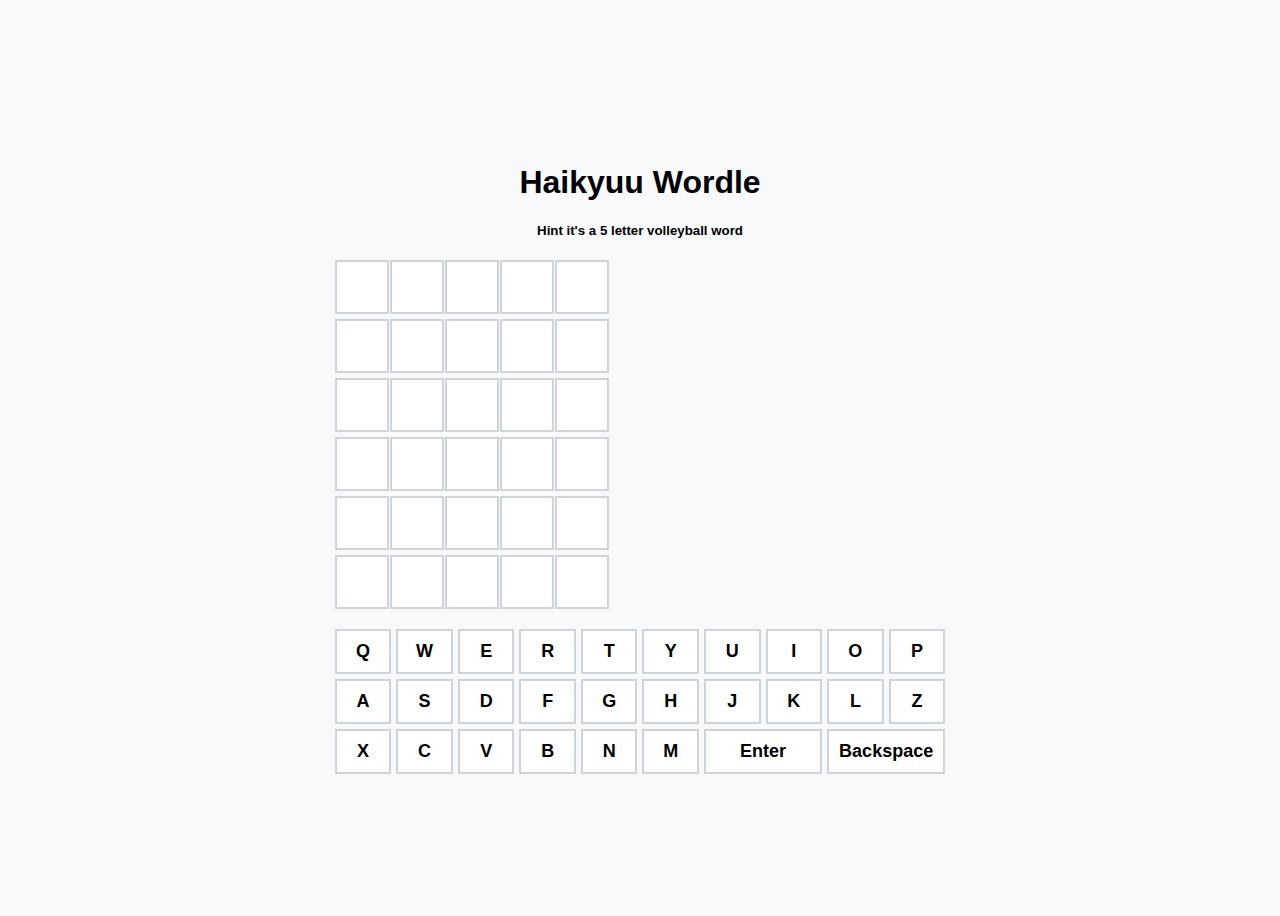
<file: haikyuu_wordle.html>
<!DOCTYPE html>
<html lang="en">
<head>
    <meta charset="UTF-8">
    <meta name="viewport" content="width=device-width, initial-scale=1.0">
    <title>Wordle Clone</title>
    <style>
        body {
            display: flex;
            justify-content: center;
            align-items: center;
            height: 100vh;
            background-color: #f8f9fa;
            font-family: Arial, sans-serif;
        }
        .container {
            text-align: center;
        }
        .grid {
            display: grid;
            grid-template-columns: repeat(5, 50px);
            gap: 5px;
            margin-bottom: 20px;
        }
        .cell {
            width: 50px;
            height: 50px;
            border: 2px solid #ced4da;
            display: flex;
            justify-content: center;
            align-items: center;
            font-size: 24px;
            font-weight: bold;
            background-color: #ffffff;
        }
        .cell.correct {
            background-color: #28a745;
            color: #ffffff;
        }
        .cell.present {
            background-color: #ffc107;
            color: #ffffff;
        }
        .cell.absent {
            background-color: #6c757d;
            color: #ffffff;
        }
        .keyboard {
            display: grid;
            grid-template-columns: repeat(10, 1fr);
            gap: 5px;
        }
        .key {
            padding: 10px;
            border: 2px solid #ced4da;
            background-color: #ffffff;
            cursor: pointer;
            font-size: 18px;
            font-weight: bold;
        }
        .key.enter {
            grid-column: span 2;
        }
        .key.backspace {
            grid-column: span 2;
        }
    </style>
</head>
<body>
    <div class="container">
        <h1>Haikyuu Wordle</h1>
        <h5>Hint it's a 5 letter volleyball word</h5>
        <div id="grid" class="grid"></div>
        <div id="keyboard" class="keyboard"></div>
    </div>
    <script>
        const words = ["spike", "serve", "block", "quick", "vball"];
        const word = words[Math.floor(Math.random() * words.length)];
        let currentRow = 0;
        let currentGuess = "";

        function createGrid() {
            const grid = document.getElementById("grid");
            for (let i = 0; i < 6; i++) {
                for (let j = 0; j < 5; j++) {
                    const cell = document.createElement("div");
                    cell.classList.add("cell");
                    cell.setAttribute("data-row", i);
                    cell.setAttribute("data-col", j);
                    grid.appendChild(cell);
                }
            }
        }

        function createKeyboard() {
            const keyboard = document.getElementById("keyboard");
            const keys = "QWERTYUIOPASDFGHJKLZXCVBNM".split("");
            keys.push("Enter", "Backspace");
            keys.forEach(key => {
                const keyElement = document.createElement("div");
                keyElement.classList.add("key");
                keyElement.textContent = key;
                keyElement.addEventListener("click", () => handleKeyPress(key));
                if (key === "Enter") keyElement.classList.add("enter");
                if (key === "Backspace") keyElement.classList.add("backspace");
                keyboard.appendChild(keyElement);
            });
        }

        function handleKeyPress(key) {
            if (key === "Enter") {
                if (currentGuess.length === 5) {
                    checkGuess();
                }
            } else if (key === "Backspace") {
                currentGuess = currentGuess.slice(0, -1);
                updateGrid();
            } else {
                if (currentGuess.length < 5) {
                    currentGuess += key.toLowerCase();
                    updateGrid();
                }
            }
        }

        function updateGrid() {
            for (let i = 0; i < 5; i++) {
                const cell = document.querySelector(`.cell[data-row="${currentRow}"][data-col="${i}"]`);
                cell.textContent = currentGuess[i] || "";
            }
        }

        function checkGuess() {
            for (let i = 0; i < 5; i++) {
                const cell = document.querySelector(`.cell[data-row="${currentRow}"][data-col="${i}"]`);
                if (currentGuess[i] === word[i]) {
                    cell.classList.add("correct");
                } else if (word.includes(currentGuess[i])) {
                    cell.classList.add("present");
                } else {
                    cell.classList.add("absent");
                }
            }
            if (currentGuess === word) {
                alert("Congratulations! You guessed the word!");
            } else if (currentRow === 5) {
                alert(`Game over! The word was "${word}".`);
            } else {
                currentRow++;
                currentGuess = "";
            }
        }

        createGrid();
        createKeyboard();
    </script>
</body>
</html>
</file>
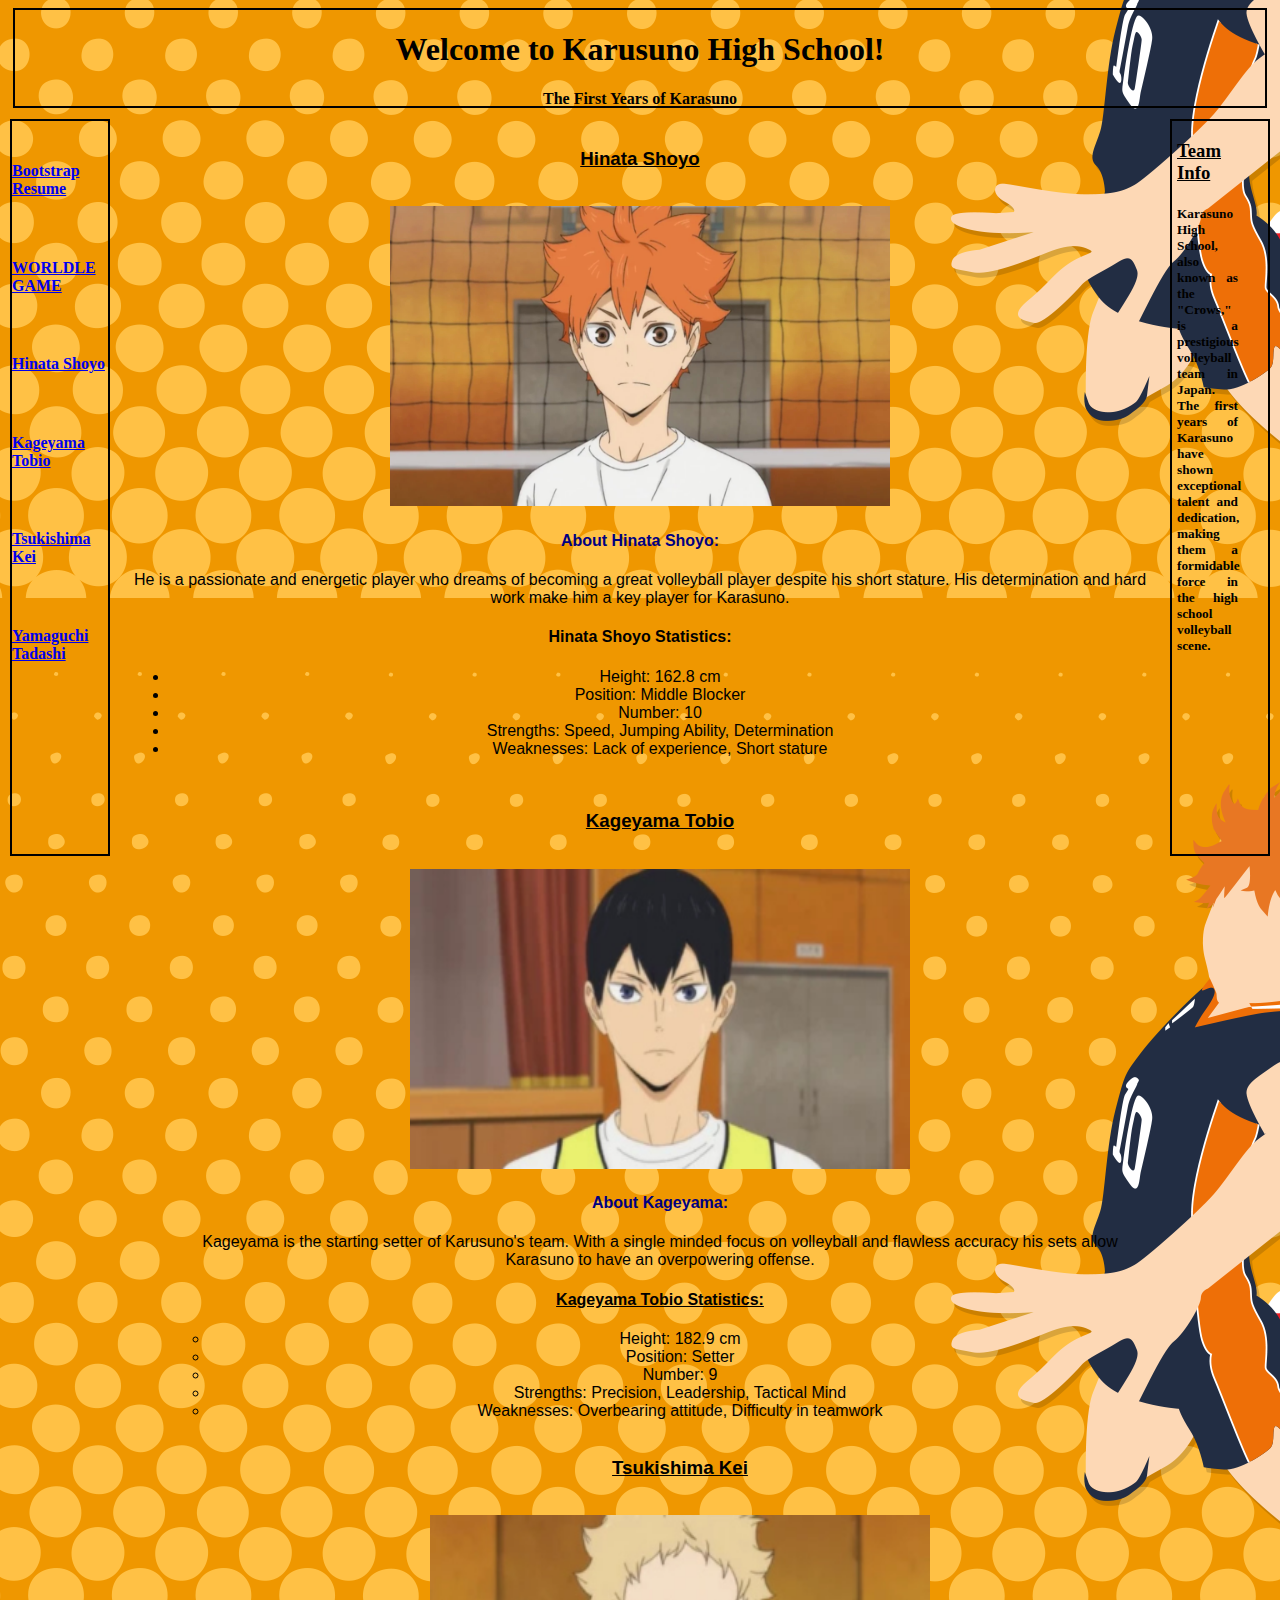
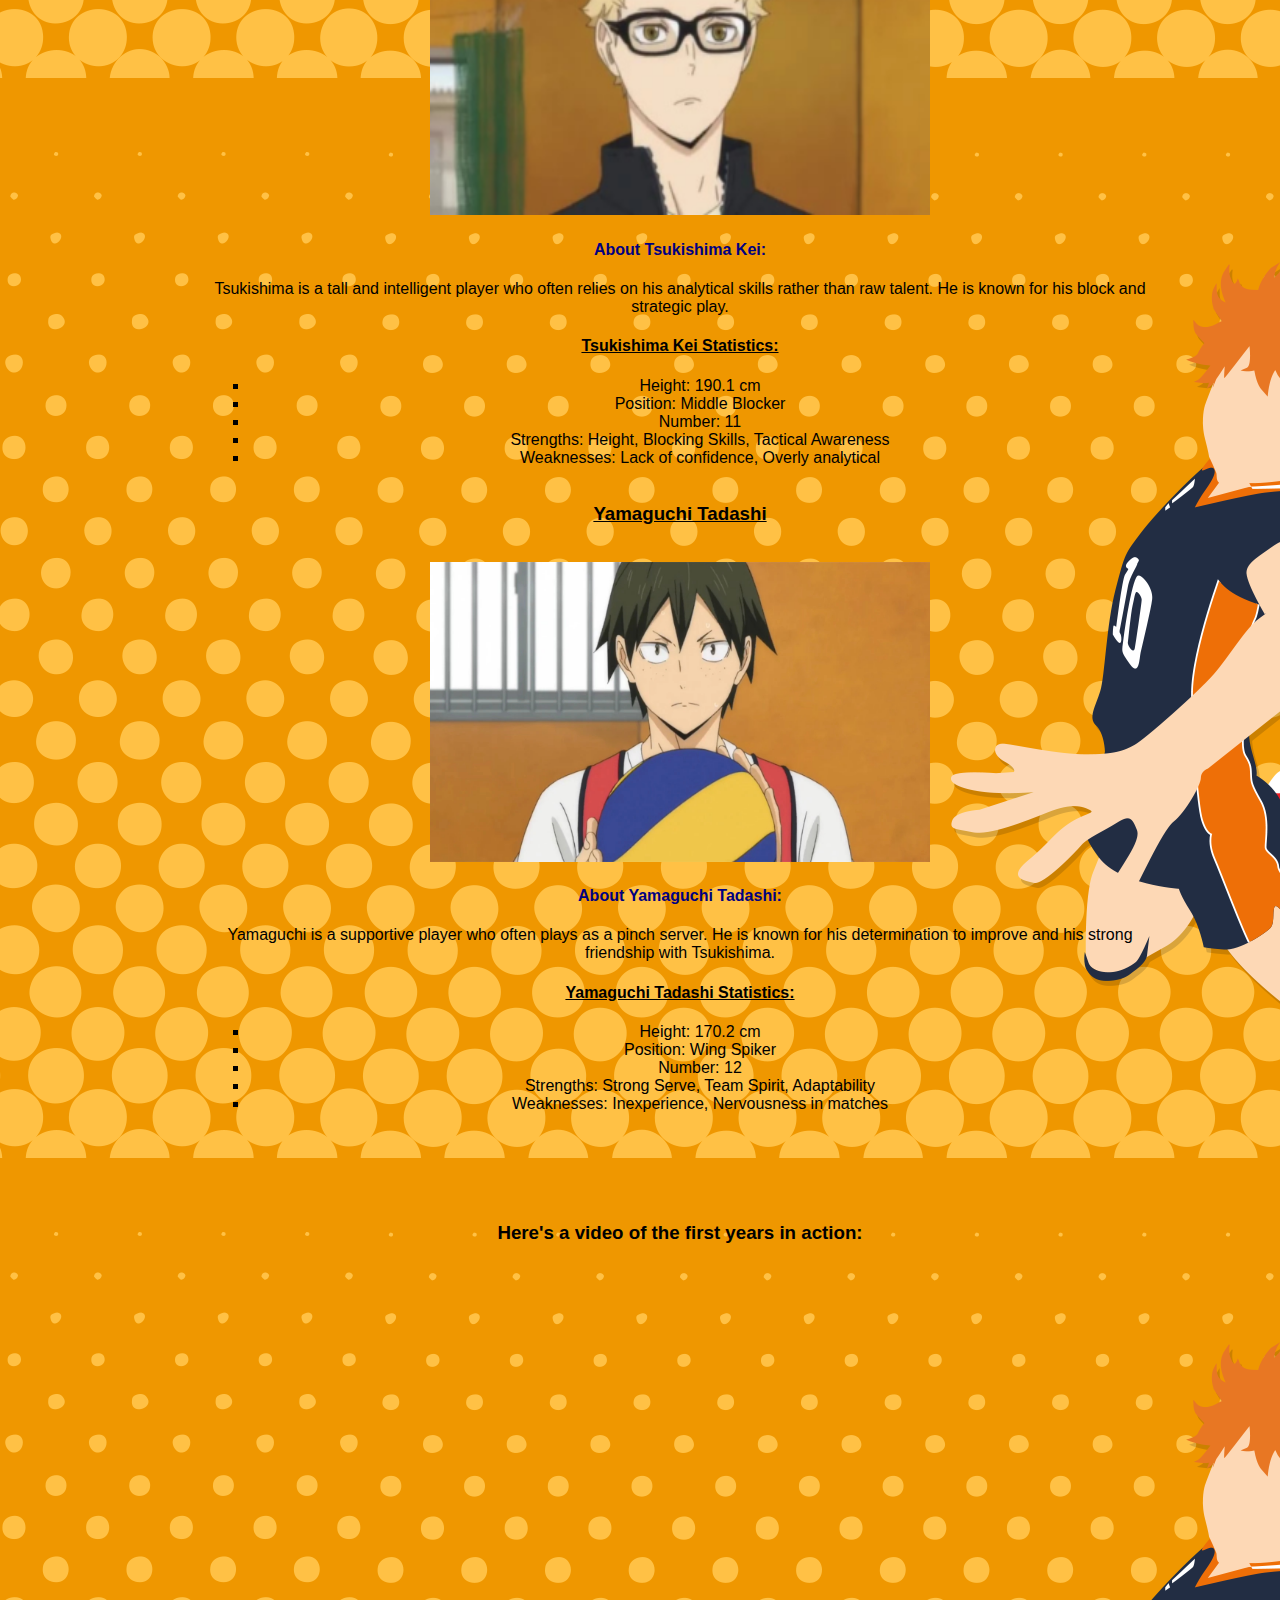
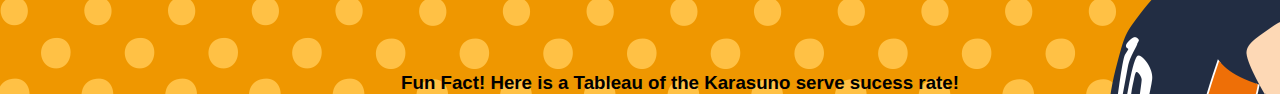
<file: scratch.html>
<!DOCTYPE html>
<html lang="en">
<head>
    <meta charset="UTF-8">
    <meta name="viewport" content="width=device-width, initial-scale=1.0">
    <title>Haikyuu First Year Page</title>
    <link rel="stylesheet" href="../styles/background.css">
    <link rel="stylesheet" href="../styles/formatting.css">
    <link rel="stylesheet" href="../styles/haikyuu.css">
</head>
<body class="background_image background_color font22">
    <div class="common header">
        <h1>Welcome to Karusuno High School!</h1>
        <h4>The First Years of Karasuno</h4>
    </div>
    <div class="common left">
        <!-- <a href="../startbootstrap-clean-blog-gh-pages/index.html"><h4>Bootstrap Resume</h4></a><br> -->
        <a href="../startbootstrap-clean-blog-gh-pages/index.html"><h4>Bootstrap Resume</h4></a><br>
        <a href="haikyuu_wordle.html"><h4>WORLDLE GAME</h4></a><br>
        <a href="#HS"><h4>Hinata Shoyo</h4></a><br>
        <a href="#KT"><h4>Kageyama Tobio</h4></a><br>
        <a href="#TK"><h4>Tsukishima Kei</h4></a> <br>
        <a href="#YT"><h4>Yamaguchi Tadashi</h4></a><br>
    </div>
    <div class="common right">
        <h3 class="underline">Team Info</h3>
        <p><h5>Karasuno High School, also known as the "Crows," is a prestigious volleyball team in Japan. The first years of Karasuno have shown exceptional talent and dedication, making them a formidable force in the high school volleyball scene.</h5></p>
    </div>
    <div class="common middle">
        <h3 id="HS" class="bold underline">Hinata Shoyo</h3><br>
        <img src="../newimage/characters/Hinata.png" alt="Hinata Shoyo" class="character-image"
                style="width: 500px; height: 300px;">
        <p><h4 class="fontcolor">About Hinata Shoyo:</h4> He is a passionate and energetic player who dreams of becoming a great volleyball player despite his short stature. His determination and hard work make him a key player for Karasuno.</p>
        <h4 class="bold">Hinata Shoyo Statistics:</h4>
        <ul>
            <li>Height: 162.8 cm</li>
            <li>Position: Middle Blocker</li>
            <li>Number: 10</li>
            <li>Strengths: Speed, Jumping Ability, Determination</li>
            <li>Weaknesses: Lack of experience, Short stature</li>
        </p>
        <br>
        <h3 id="KT" class="bold underline">Kageyama Tobio</h3><br>
        <img src="../newimage/characters/Kageyama2.png" alt="Kageyama Tobio" class="character-image"
                        style="width: 500px; height: 300px;">
        <p><h4 class="fontcolor">About Kageyama:</h4> Kageyama is the starting setter of Karusuno's team. With a single minded focus on volleyball and flawless accuracy his sets allow Karasuno to have an overpowering offense. </p>
            <h4 class="underline">Kageyama Tobio Statistics:</h4>
        <ul>
            <li>Height: 182.9 cm</li>
            <li>Position: Setter</li>
            <li>Number: 9</li>
            <li>Strengths: Precision, Leadership, Tactical Mind</li>
            <li>Weaknesses: Overbearing attitude, Difficulty in teamwork</li>
        <br>
        <h3 id="TK" class="bold underline">Tsukishima Kei</h3><br>
        <img src="../newimage/characters/Tsukushima.png" alt="Tsukishima Kei" class="character-image"
                                style="width: 500px; height: 300px;">
        <p><h4 class="fontcolor">About Tsukishima Kei:</h4> Tsukishima is a tall and intelligent player who often relies on his analytical skills rather than raw talent. He is known for his block and strategic play.</p>
        <h4 class="underline">Tsukishima Kei Statistics:</h4>
        <ul>
            <li>Height: 190.1 cm</li>
            <li>Position: Middle Blocker</li>
            <li>Number: 11</li>
            <li>Strengths: Height, Blocking Skills, Tactical Awareness</li>
            <li>Weaknesses: Lack of confidence, Overly analytical</li>
        </ul>
        <br>
        <h3 id="YT" class="bold underline">Yamaguchi Tadashi</h3><br>
        <img src="../newimage/characters/Yamaguchi.png" alt="Yamaguchi Tadashi" class="character-image"
                                        style="width: 500px; height: 300px;">
        <p><h4 class="fontcolor">About Yamaguchi Tadashi:</h4> Yamaguchi is a supportive player who often plays as a pinch server. He is known for his determination to improve and his strong friendship with Tsukishima.</p>
        <h4 class="underline">Yamaguchi Tadashi Statistics:</h4>
        <ul>
            <li>Height: 170.2 cm</li>
            <li>Position: Wing Spiker</li>
            <li>Number: 12</li>
            <li>Strengths: Strong Serve, Team Spirit, Adaptability</li>
            <li>Weaknesses: Inexperience, Nervousness in matches</li>
        </ul>
        <br>
        <br>
        <br>
        <br>
        <br>
                <h3 class="bold">Here's a video of the first years in action:</h3>
        <iframe width="560" height="315" src="https://www.youtube.com/embed/EhfVW-5_Z64" title="YouTube video player" frameborder="0" allow="accelerometer; autoplay; clipboard-write; encrypted-media; gyroscope; picture-in-picture" allowfullscreen></iframe>
        <!-- <p>Note: Replace VIDEO_ID with the actual ID of the YouTube video you want to embed.</p> -->
         <br>
         <br>
         <br>
         <br>
         <br>
         <h3>Fun Fact! Here is a Tableau of the Karasuno serve sucess rate!</h3>
         <div class='tableauPlaceholder' id='viz1750277590682' style='position: relative'><noscript><a href='#'><img alt='Dashboard 1 ' src='https:&#47;&#47;public.tableau.com&#47;static&#47;images&#47;Ne&#47;NewWorkbook_16448617046920&#47;Dashboard1&#47;1_rss.png' style='border: none' /></a></noscript><object class='tableauViz'  style='display:none;'><param name='host_url' value='https%3A%2F%2Fpublic.tableau.com%2F' /> <param name='embed_code_version' value='3' /> <param name='site_root' value='' /><param name='name' value='NewWorkbook_16448617046920&#47;Dashboard1' /><param name='tabs' value='no' /><param name='toolbar' value='yes' /><param name='static_image' value='https:&#47;&#47;public.tableau.com&#47;static&#47;images&#47;Ne&#47;NewWorkbook_16448617046920&#47;Dashboard1&#47;1.png' /> <param name='animate_transition' value='yes' /><param name='display_static_image' value='yes' /><param name='display_spinner' value='yes' /><param name='display_overlay' value='yes' /><param name='display_count' value='yes' /><param name='language' value='en-US' /></object></div>                <script type='text/javascript'>                    var divElement = document.getElementById('viz1750277590682');                    var vizElement = divElement.getElementsByTagName('object')[0];                    if ( divElement.offsetWidth > 800 ) { vizElement.style.width='1000px';vizElement.style.height='827px';} else if ( divElement.offsetWidth > 500 ) { vizElement.style.width='1000px';vizElement.style.height='827px';} else { vizElement.style.width='100%';vizElement.style.height='777px';}                     var scriptElement = document.createElement('script');                    scriptElement.src = 'https://public.tableau.com/javascripts/api/viz_v1.js';                    vizElement.parentNode.insertBefore(scriptElement, vizElement);                </script>

         <!-- <div class='tableauPlaceholder' id='viz1750277590682' style='position: relative'><noscript><a href='#'><img alt='Dashboard 1 ' src='https:&#47;&#47;public.tableau.com&#47;static&#47;images&#47;Ne&#47;NewWorkbook_16448617046920&#47;Dashboard1&#47;1_rss.png' style='border: none' /></a></noscript><object class='tableauViz'  style='display:none;'><param name='host_url' value='https%3A%2F%2Fpublic.tableau.com%2F' /> <param name='embed_code_version' value='3' /> <param name='site_root' value='' /><param name='name' value='NewWorkbook_16448617046920&#47;Dashboard1' /><param name='tabs' value='no' /><param name='toolbar' value='yes' /><param name='static_image' value='https:&#47;&#47;public.tableau.com&#47;static&#47;images&#47;Ne&#47;NewWorkbook_16448617046920&#47;Dashboard1&#47;1.png' /> <param name='animate_transition' value='yes' /><param name='display_static_image' value='yes' /><param name='display_spinner' value='yes' /><param name='display_overlay' value='yes' /><param name='display_count' value='yes' /><param name='language' value='en-US' /></object></div>                <script type='text/javascript'>                    var divElement = document.getElementById('viz1750277590682');                    var vizElement = divElement.getElementsByTagName('object')[0];                    if ( divElement.offsetWidth > 800 ) { vizElement.style.width='1000px';vizElement.style.height='827px';} else if ( divElement.offsetWidth > 500 ) { vizElement.style.width='1000px';vizElement.style.height='827px';} else { vizElement.style.width='100%';vizElement.style.height='777px';}                     var scriptElement = document.createElement('script');                    scriptElement.src = 'https://public.tableau.com/javascripts/api/viz_v1.js';                    vizElement.parentNode.insertBefore(scriptElement, vizElement);                </script> -->
    </div>
    <div class="common bottom"> 
    </div>
</body>
</html>
</file>
<file: styles/background.css>
.background_image {
    background-image: url('../newimage/Option3.png');
    /* background-size: cover; */
    background-repeat: repeat;
    background-position: center;
}
.background_color {
    background-color: orange;
}
</file>
<file: styles/formatting.css>
.container {
    position: relative;
    width: 100%;
    min-height: 100vh;
}
.common {
    /* background-color: lightblue; */
    /* border: 2px  solid thistle;
    position: static; */
}
.header {
    box-sizing: border-box;
    border: 2px solid black;
    top: 5px;
    left:  5px;
    right: 5px;
    height: 100px;
    /* z-index: 2; */
    text-align: center;
    margin: 5px;
    font-family: Cambria, Cochin, Georgia, Times, 'Times New Roman', serif;
}

.left {
    box-sizing: border-box;
    position: absolute;
    border: 2px solid black;
    top: 114px;
    left: 5px;
    width: 100px;
    bottom: 39px;
    z-index: 1;
    padding-top: 20px;
    margin: 5px;
    font-family:Cambria, Cochin, Georgia, Times, 'Times New Roman', serif ;
}

.right {
    box-sizing: border-box;
    position: absolute;
    border: 2px solid black;
    top: 114px;
    right: 5px;
    width: 100px;
    bottom: 39px;
    padding-left: 5px;
    text-align: justify;
    margin: 5px;
    padding-right: 30px;
    font-family: Cambria, Cochin, Georgia, Times, 'Times New Roman', serif;
}

.middle {
    box-sizing: border-box;
    position: absolute;
    top: 114px;
    left: 114px;
    right: 114px;
    bottom: 300px;
    padding: 5px;
    text-align: center;
    margin: 10px;
    border: none; /* Remove border */

}

.bottom {
    box-sizing: border-box;
    bottom: 10px;
    left: 5px;
    right: 5px;
    height: 50px;
    font-size: 8px;
    color: thistle;
    text-align: center;
    padding-top: 15px;
    position: absolute;
    margin: 20px;
    border: none; /* Remove border */
}
</file>
<file: styles/haikyuu.css>
.bold{
    font-weight: bold;
}
.italic{
    font-style: italic;
}
.underline{
    text-decoration: underline;
}
.font22{
    font-family:Haettenschweiler, 'Arial Narrow Bold', sans-serif;
    color:black;
}
.fontcolor{
    color: navy;
    font-weight: bold;
}
</file>
